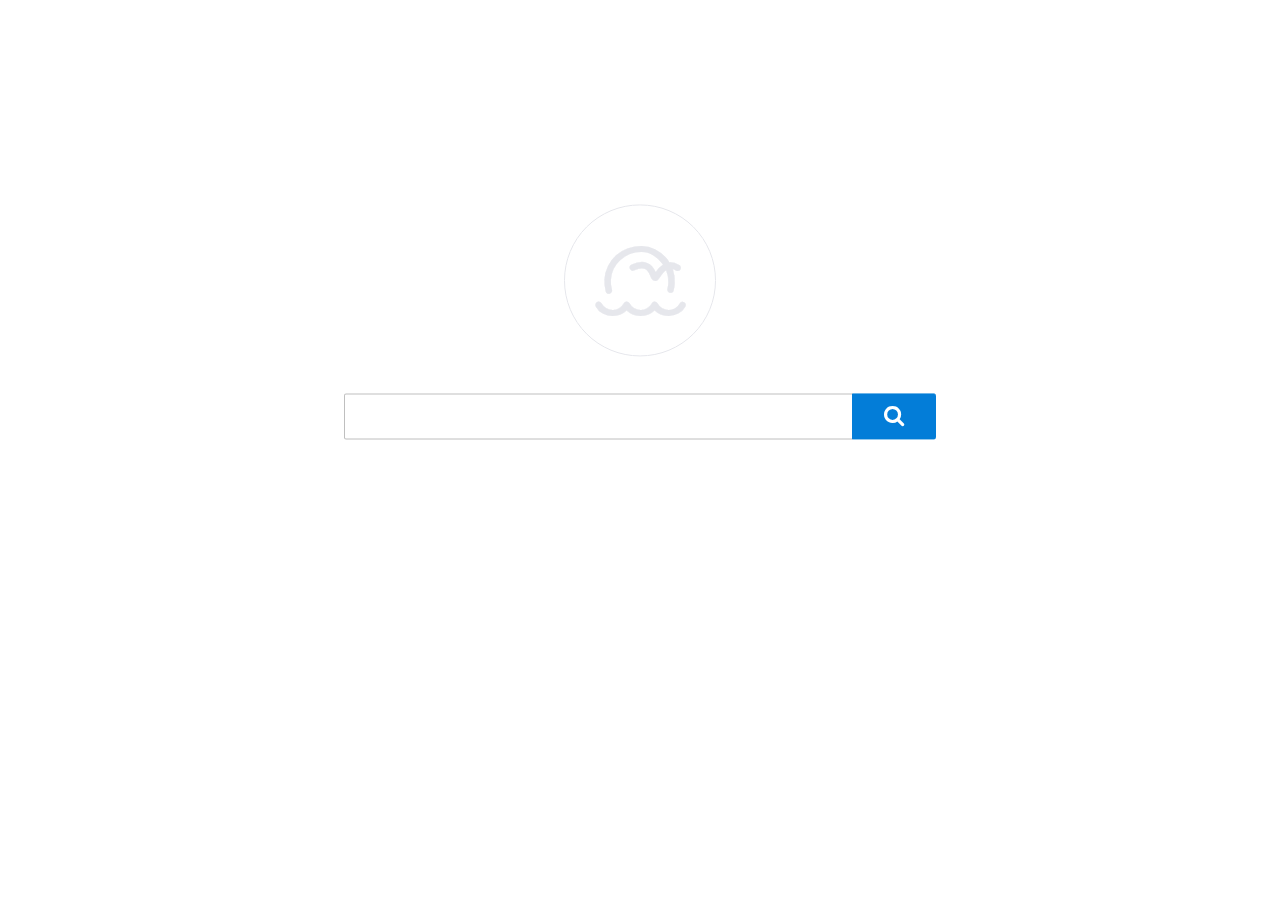
<file: index.html>
<!DOCTYPE html>
<html>
<head>
    <meta charset="utf-8">
    <title>海纳百川 - 大海</title>
    <meta name="viewport" content="width=device-width, initial-scale=1">
    <link href="ku/Font-Awesome/css/font-awesome.min.css" rel="stylesheet">
    <link href="ku/iconFont/iconfont.css" rel="stylesheet">
    <!-- 全局 -->
    <style>
        /* 字体栈 */
        html,button,input,select,textarea,
        .pure-g [class *="pure-u"] {
            color: #333;
            font-size: 1.17em;
            font-family: Roboto, 'Segoe UI', Arial, 'Microsoft Yahei', sans-serif;
        }
        /* 字体库 */
        .iconfont {
            font-size: 5.5em;
            color: #E6E7EC;
        }
        .icon-baidu  { color: rgb(35,25,220); }
        .icon-weixin { color: rgb(0,188,12); }
        .icon-zhihu  { color: rgb(15,136,235); }
        .icon-bing   { color: rgb(255,185,0); }
        .icon-sogou  { color: #fd6853;}
        body {
            margin: 0 auto;
            text-align: center;
        }
        </style>
    <!-- 导航 -->
    <style>
        .top {
            display: none;
            position: fixed;
            width: 100%;
            height: 3em;
            z-index: 1;
            background: #F5F6F9;
            border-bottom: 1px solid #E6E7EC;
            cursor: pointer;
        }
        .top-center {
            position: relative;
            top: 1.5em;
            transform: translateY(-50%);
        }
        </style>
    <!-- 搜索 -->
    <style>
        logo {
            display: block;
            margin: 0 auto 2em;
            width:  8em;
            height: 8em;
            line-height: 8em;

            white-space: nowrap;
            overflow: hidden;
            text-overflow: ellipsis;
            cursor: pointer;

            border: 1px solid #E6E7EC;
            border-radius: 50%;
        }
        .search {
            z-index: -1;
            position: fixed;
            top: 0;
            left: 0;
            width: 100%;
            height: 100%;
        }
        .search-center {
            position: relative;
            top: 61.8%;
            transform: translateY(-61.8%);
        }
        /* 输入框 */
        .search-input {
            margin-right: -0.26em;
            padding: 0.4em;
            width: 38.2%;  /*width: 61.8%;*/
            border: 1px solid rgba(0, 0, 0, 0.25);
            border-top-left-radius: 2px;
            border-top-right-radius: 0;
            border-bottom-right-radius: 0;
            border-bottom-left-radius: 2px;
            outline: 0;
        }
        .search-input:hover {
            border: 1px solid rgba(0, 0, 0, 0.4);
        }
        .search-input:focus {
            border: 1px solid #037dd8;
        }
        .search-button {
            padding: 0.4em;
            width: 3.8em;
            border: 1px solid #037dd8;
            border-top-left-radius: 0;
            border-top-right-radius: 2px;
            border-bottom-right-radius: 2px;
            border-bottom-left-radius: 0;
            outline: 0;
            background: #037dd8;
            color: white;
        }
        .search-button:hover {
            box-shadow: 0 1px 4px rgba(0, 0, 0, 0.4);
            cursor: pointer;
        }
        /* 智能提示 */
        .search-list {
            height: 17em;
            text-align: justify;
            margin: 0 auto;
            display: inline-block;
            padding: 0.4em;
            width: 38.2%; /*width: 61.8%;*/
            outline: 0;
            border: 1px solid transparent;
            border-top: 0;
            margin-right: -0.26em;
        }
        .search-li {
            padding: 0.1em;
            white-space: nowrap;
            /* 禁止 换行 */
            overflow: hidden;
            /* 隐藏 超出部分 */
            text-overflow: ellipsis;
            /* 省略号 替代 */
        }
        .search-li-hover {
            cursor: pointer;
            background: #037dd8;
            color: #fff;
        }
        .search-space {
            padding: 0.1em;
            text-align: right;
            color: transparent;
            /* #037dd8 */
        }
        .search-list-button {
            width: 3.88em;
            outline: 0;
            background: transparent;
            /* 透明 */
            color: transparent;
            border: 2px solid transparent;
        }
        </style>
    <!-- 引擎 -->
    <style>
        .engine {
            display: none;
            width: 85%;
            margin: 0 auto;
        }
        .engine-often {
            border-bottom: 1px solid #D5D7DF;
        }
        .engine-composite {
            height: 4em;
            line-height: 4em;
        }
        .engine-coding {
            height: 4em;
        }
        /* button */
        engine {
            width:  150px;
            height: 150px;
            line-height: 150px;
            display: inline-block;
            margin:  0.5em;
            /* 禁止 换行 */
            white-space: nowrap;
            /* 隐藏 超出部分 */
            overflow: hidden;
            /* 省略号 替代 */
            text-overflow: ellipsis;
            /*box-sizing: border-box;*/
            /*box-shadow: 0 0.1em 0.2em rgba(15, 32, 66, .05);*/
            cursor: pointer;
            border: 2px solid transparent;
            border-radius: 50%;
        }
        engine:hover {
            /*border: 2px solid #389CFF;*/
            border-radius: 50%;
            background: #F5F6F9;
        }
        engine:active {
            border-color: #F5F6F9;
        }
        </style>
</head>
<body>
    <div id="id-Sug"></div>
    <!-- 导航 -->
    <div class="top">
        <div class="top-center">
            <div class="top-girds">
                <i id="id-top-button" class="fa fa-angle-double-down fa-lg"></i>
            </div>
        </div>
    </div>
    <!-- 搜索 -->
    <div class="search">
        <div class="search-center">
            <logo></logo>
            <input data-id="0" class="search-input" type="text" placeholder="" maxlength="100">
            <button class="search-button">
                    <i class="fa fa-search" aria-hidden="true"></i>
                </button>
            <div></div>
            <div class="search-list">
                <div class="search-space"><i class="fa fa-angle-double-up fa-lg" aria-hidden="true"></i></div>
            </div>
            <button class="search-list-button">
                    <i class="fa fa-angle-double-down fa-lg" aria-hidden="true"></i>
                </button>
        </div>
    </div>
    <!-- 引擎 -->
    <div class="engine">
        <span style='display:block; height:4em'></span>
        <div class="engine-often">
        </div>
        <div class="engine-composite">
            综合　／　编程　／　认知　／　音乐　／　电影　／　新闻　／　购物　／　地图　／　旅行
        </div>
    </div>
    <!-- 代码 -->
    <script src="ku/jQuery.js" charset="utf-8"></script>
    <script src="debug.js" charset="utf-8"></script>
</body>
</html>
</file>
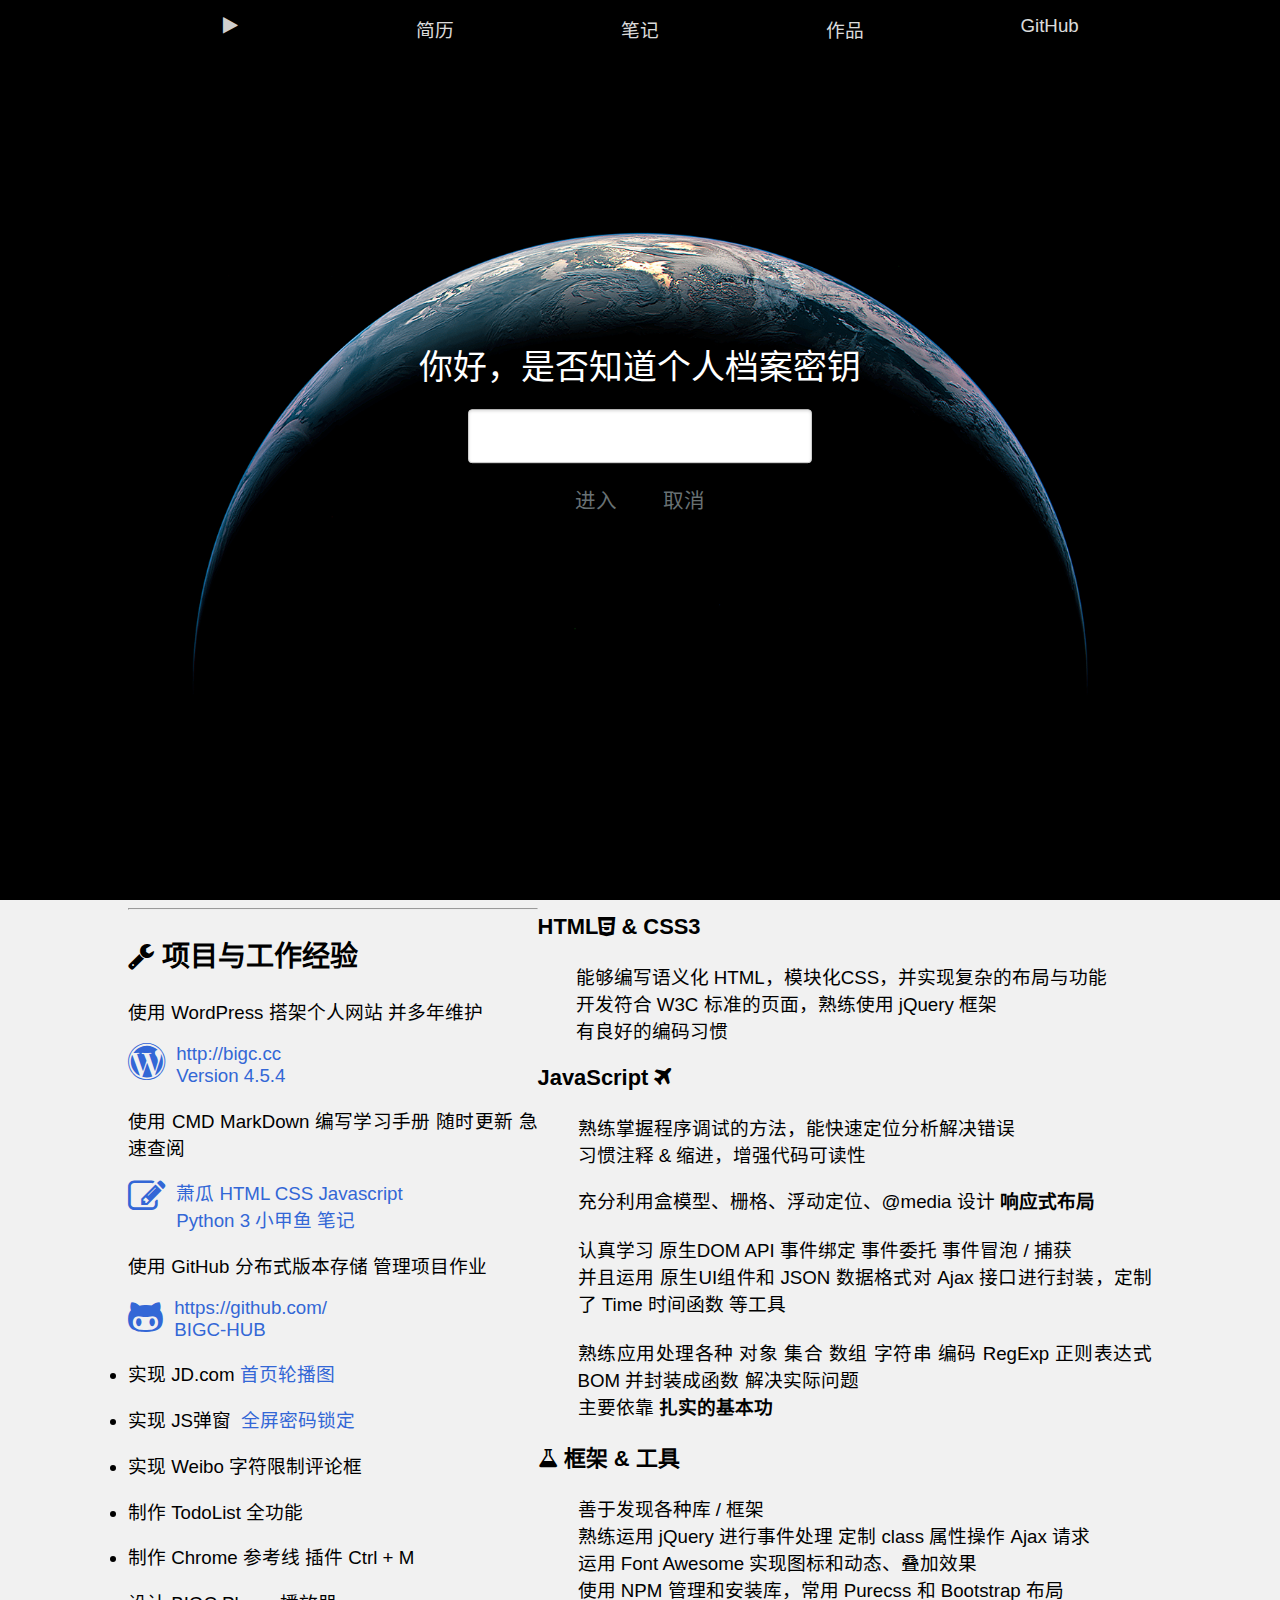
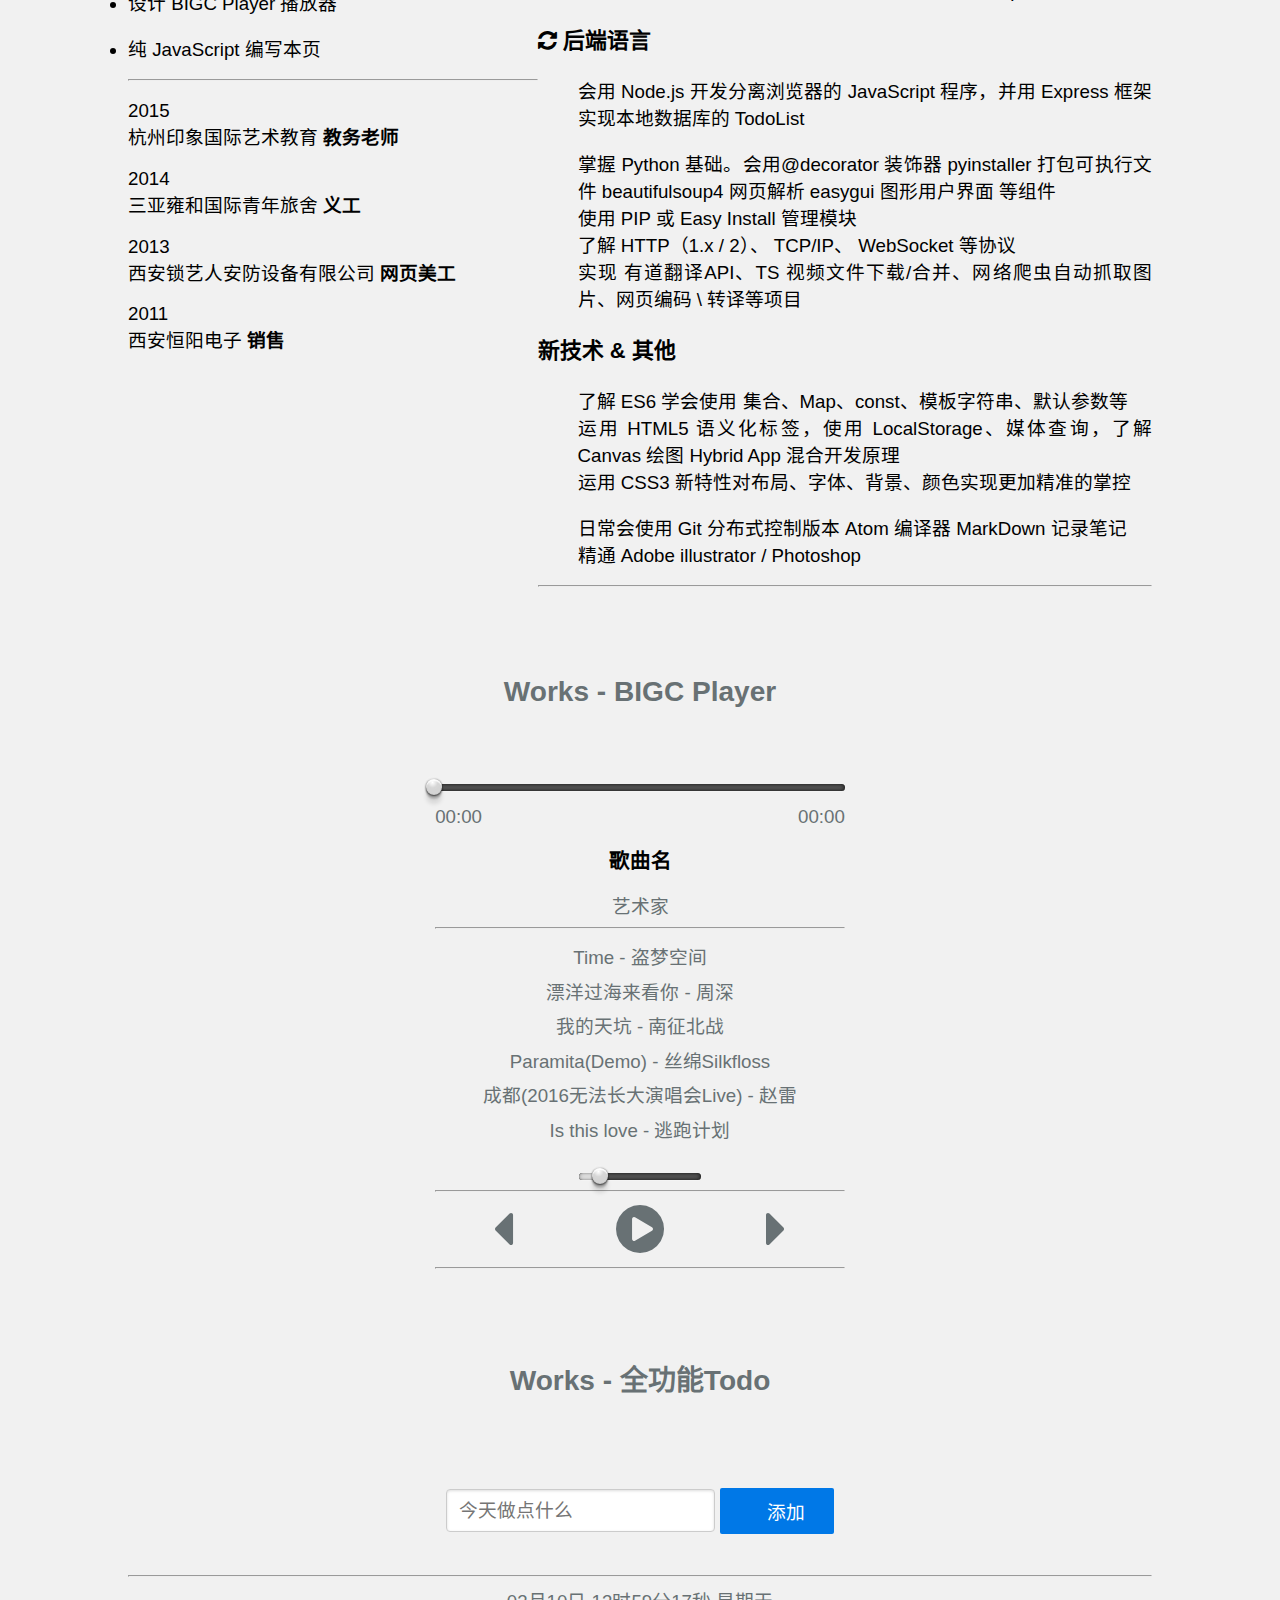
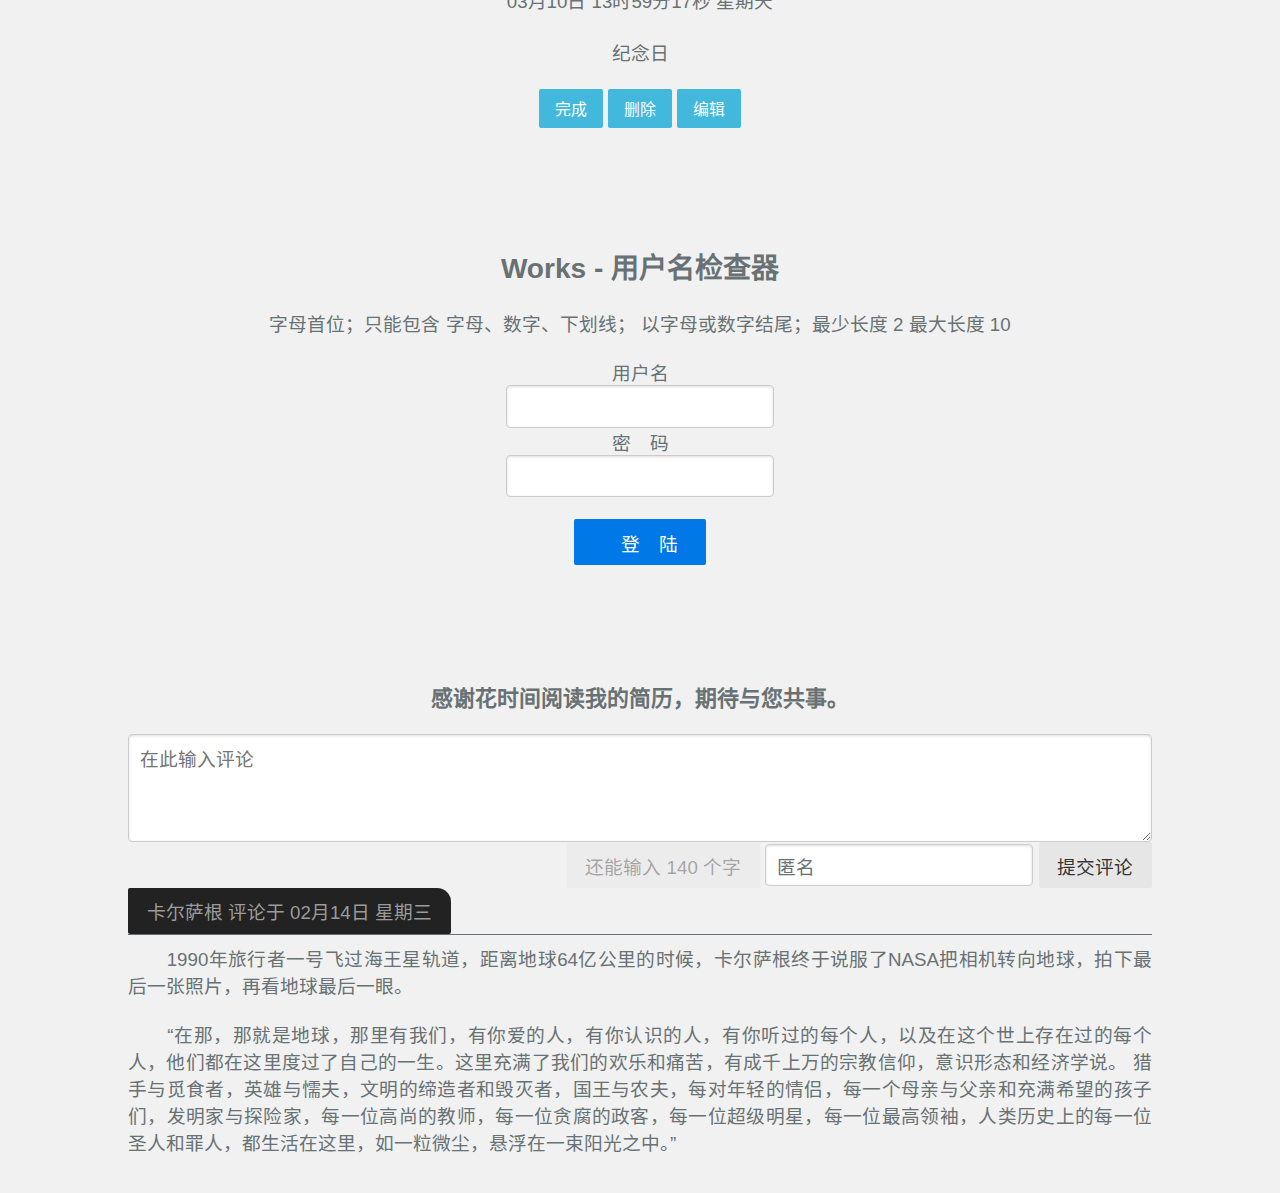
<file: resume.html>
<!DOCTYPE html>
<html lang="zh-CN">
<!-- 前情提要 -->
<head>
    <meta charset="utf-8">
    <title>简历Resume - 大海</title>
    <link rel="icon" href="imgs/Favicon.ico">
    <!-- 加载 CSS 框架 -->
    <link rel="stylesheet" href="ku/Pure-css/pure-min.css">
    <link rel="stylesheet" href="ku/Pure-mobile.css">
    <link rel="stylesheet" href="ku/Font-Awesome/css/font-awesome.min.css">
    <link rel="stylesheet" href="ku/Animate.css">
    <meta name="viewport" content="width=device-width, initial-scale=1">
    <!-- 主要样式 -->
    <style>
        a:link {
            color: rgb(51, 103, 214);
            text-decoration: none;
        }
        /*去下划线*/

        a:visited {
            color: rgb(51, 103, 214);
        }

        a:hover {
            cursor: pointer;
        }
        /*鼠标样式*/

        a:active {
            color: rgb( 5, 37, 119);
        }

        html,
        button,
        input,
        select,
        textarea,
        .pure-g [class *="pure-u"] {
            /* 字体栈写在这: */
            font-family: Roboto, 'Segoe UI', Arial, 'Microsoft Yahei', sans-serif;
        }

        html {
            text-align: center;
            background: rgb(241, 241, 241);
            color: rgb(104, 113, 116);
            font-weight: 500;
            font-size: 1.17em;
        }

        .top {
            z-index: 2;
            position: fixed;
            width: 100%;
            height: 3em;
            background: black;
            opacity: 0.86;
            font-weight: 300;
            color: rgb(241, 241, 241);
        }

        a.top-a:link {
            color: white;
            text-decoration: none;
        }
        /*去下划线*/

        a.top-a:visited {
            color: white;
        }

        a.top-a:active {
            color: rgb( 175, 175, 175);
        }

        .top-center {
            position: relative;
            top: 50%;
            transform: translateY(-50%);
            margin: auto;
        }
        /* 背景 */

        .cont-background {
            background: url('imgs/104.Matrix.png') no-repeat top;
            background-size: 457px;
        }
        /* 评论 */

        #id-comment-text,
        #id-comment-okay,
        .message {
            margin: 0.4em auto;
        }

        .message {
            text-align: justify;
        }

        #id-comment-okay {
            text-align: right;
            margin: 0 auto 1.41em auto;
        }

        .message-cont {
            border: 0;
            border-top: 0.1em;
            border-style: solid;
            padding: 0.5em 0 2em 0;
        }

        .message-name {
            border-top-right-radius: 14px;
            color: rgb(155, 155, 155);
            background: rgb(34, 34, 34);
        }
    </style>
    <!-- 自适应 -->
    <style media="screen">
        /* 横屏 大于 1000px */

        @media only screen and (min-width: 64em) {
            .top-center {
                width: 80%;
            }
            .HomeWork,
            .resume,
            .resume-contact,
            #id-comment-text,
            #id-comment-okay,
            .message {
                margin: 0 auto;
                width: 80%;
            }
            .BGM {
                margin: 0 auto;
                width: 40%;
            }
        }
        /* 横屏 小于 1000px */

        @media only screen and (max-width: 64em) and (orientation: landscape) {
            #id-notes,
            #id-homework {
                display: none;
            }
            #id-home,
            #id-github,
            #id-resume {
                width: 33.3333%;
            }
            html {
                font-size: 110%;
            }
            .BGM,
            .HomeWork,
            .resume,
            .resume-contact,
            #id-comment-text,
            #id-comment-okay,
            .message {
                margin: 0 auto;
                width: 95%;
            }
        }
        /* 竖屏 小于 1000px */

        @media only screen and (max-width: 64em) and (orientation: portrait) {
            #id-notes,
            #id-homework {
                display: none;
            }
            #id-home,
            #id-github,
            #id-resume {
                width: 33.3333%;
            }
            html {
                font-size: 110%;
            }
            .BGM,
            .HomeWork,
            .resume,
            .resume-contact,
            #id-comment-text,
            #id-comment-okay,
            .message {
                margin: 0 auto;
                width: 95%;
            }
        }
    </style>
    <!-- 简历样式 -->
    <style>
        .pure-form-stacked input[type="text"],
        .pure-form-stacked input[type="password"],
        .pure-form-stacked textarea {
            margin: 0 auto;
            text-align: center;
        }

        .resume {
            text-align: justify;
            font-weight: 500;
            color: black;
        }
    </style>
</head>
<!-- 主要内容 -->
<body>
    <!-- 导航 -->
    <div class="top">
        <div class="top-center pure-g">
            <a id="id-home" class="top-a pure-u-1-5">
                <i id="id-player" class="fa fa-play"></i></a>
            <a id="id-resume" class="top-a pure-u-1-5" href="#Resume">简历</a>
            <a id="id-notes" class="top-a pure-u-1-5" href="#Notes">笔记</a>
            <a id="id-homework" class="top-a pure-u-1-5" href="#HomeWork">作品</a>
            <a id="id-github" class="top-a pure-u-1-5" href="#GitHub">GitHub</a>
        </div>
    </div>
    <span style="display: block; height: 3em;"></span>
    <!-- 内容 -->
    <div class="cont">
        <div class="cont-background" style="height: 457px;"></div>
        <a name="Resume"></a>
        <h1 class="animated zoomInRight">JavaScript前端工程师，在此。</h1>
        <!-- 联系方式 -->
        <form class="resume-contact pure-form pure-form-stacked">
            <fieldset>
                <legend>汪洋</legend>
                <div class="pure-g ">
                    <div class="pure-u-1 pure-u-md-1-3">
                        <label><i class="fa fa-phone fa-2x" aria-hidden="true"></i></label>
                        <input class="input-mi" value="+86 189-6670-2120" type="text" readonly>
                    </div>

                    <div class="pure-u-1 pure-u-md-1-3">
                        <label><i class="fa fa-weixin fa-2x" aria-hidden="true"></i></label>
                        <input class="input-mi" value="iwangyang" type="password" readonly>
                    </div>

                    <div class="pure-u-1 pure-u-md-1-3">
                        <label><i class="fa fa-envelope fa-2x" aria-hidden="true"></i></label>
                        <input class="input-mi" value="c@bigc.cc" type="text" readonly>
                    </div>
                </div>
            </fieldset>
        </form>
        <!-- 简历 -->
        <div class="resume pure-g">
            <!-- 左 侧边栏 -->
            <div class="resume-left pure-u-1 pure-u-lg-2-5">
                <hr>
                <h2><i class="fa fa-university" aria-hidden="true"></i> 毕业院校
                </h2>2011 ~ 2015 西安美术学院 本科
                <hr>
                <h2><i class="fa fa-wrench" aria-hidden="true"></i> 项目与工作经验
                </h2>
                <p>使用 WordPress 搭架个人网站 并多年维护</p>
                <a name="Notes"></a>
                <a target="_blank" href="http://bigc.cc"><i class="fa fa-wordpress fa-2x pull-left"></i>
                            http://bigc.cc<br>Version 4.5.4</a>

                <p>使用 CMD MarkDown 编写学习手册 随时更新 急速查阅</p>
                <a name="GitHub"></a>
                <a target="_blank" href="https://www.zybuluo.com/iwangyang/note/519509"><i class="fa fa-edit fa-2x pull-left"></i>
                            萧瓜 HTML CSS Javascript<br>Python 3 小甲鱼 笔记</a>

                <p>使用 GitHub 分布式版本存储 管理项目作业</p>
                <a target="_blank" href="https://github.com/BIGC-HUB"><i class="fa fa-github-alt fa-2x pull-left"></i>
                            https://github.com/<br>BIGC-HUB</a>

                <p>
                    <li>实现 JD.com <a target="_blank" href="ku/HomeWork/No.14 HomeWork.html">首页轮播图</a></li>
                </p>
                <p>
                    <li>实现 JS弹窗&nbsp; <a id="id-js-tan" href="#">全屏密码锁定</a></li>
                </p>
                <p>
                    <li>实现 Weibo 字符限制评论框</li>
                </p>
                <p>
                    <li>制作 TodoList 全功能</li>
                </p>
                <p>
                    <li>制作 Chrome 参考线 插件 Ctrl + M</li>
                </p>
                <p>
                    <li>设计 BIGC Player 播放器</li>
                </p>
                <p>
                    <li>纯 JavaScript 编写本页</li>
                </p>
                <p></p>
                <hr>
                <p>2015<br> 杭州印象国际艺术教育 <b>教务老师</b></p>
                <p>2014<br> 三亚雍和国际青年旅舍 <b>义工</b></p>
                <p>2013<br> 西安锁艺人安防设备有限公司 <b>网页美工</b></p>
                <p>2011<br> 西安恒阳电子 <b>销售</b></p>
            </div>
            <!-- 右 侧边栏 -->
            <div class="resume-right pure-u-1 pure-u-lg-3-5">
                <hr>
                <h2><i class="fa fa-cog fa-spin fa-3x fa-fw" aria-hidden="true"></i> 技能
                </h2>
                <dl>
                    <!-- 技能 -->
                    <dt><h3>HTML<i class="fa fa-html5" aria-hidden="true"></i> &#38; CSS3</h3></dt>
                    <p>　　能够编写语义化 HTML，模块化CSS，并实现复杂的布局与功能<br> 　　开发符合 W3C 标准的页面，熟练使用 jQuery 框架<br> 　　有良好的编码习惯
                    </p>
                    <dt><h3>JavaScript <i class="fa fa-plane" aria-hidden="true"></i></h3></dt>
                    <dd>
                        <p>熟练掌握程序调试的方法，能快速定位分析解决错误<br>
                        习惯注释 &#38; 缩进，增强代码可读性</p>
                    </dd>
                    <dd>
                        <p>充分利用盒模型、栅格、浮动定位、@media 设计 <b>响应式布局</b><br><br> 认真学习 原生DOM API 事件绑定 事件委托 事件冒泡 / 捕获<br> 并且运用 原生UI组件和 JSON 数据格式对 Ajax 接口进行封装，定制了 Time 时间函数 等工具<br><br> 熟练应用处理各种 对象 集合 数组 字符串 编码 RegExp 正则表达式 BOM 并封装成函数 解决实际问题<br> 主要依靠 <b>扎实的基本功</b></p>
                    </dd>
                    <dt><h3><i class="fa fa-flask" aria-hidden="true"></i> 框架  &#38; 工具</h3></dt>
                    <dd>
                        <p>善于发现各种库 / 框架<br> 熟练运用 jQuery 进行事件处理 定制 class 属性操作 Ajax 请求<br> 运用 Font Awesome 实现图标和动态、叠加效果<br>使用 NPM 管理和安装库，常用 Purecss 和 Bootstrap 布局</p>
                    </dd>
                    <dt><h3><i class="fa fa-refresh" aria-hidden="true"></i> 后端语言</h3></dt>
                    <dd>
                        <p>会用 Node.js 开发分离浏览器的 JavaScript 程序，并用 Express 框架实现本地数据库的 TodoList</p>
                        <p>掌握 Python 基础。会用@decorator 装饰器 pyinstaller 打包可执行文件 beautifulsoup4 网页解析 easygui 图形用户界面 等组件<br> 使用 PIP 或 Easy Install 管理模块<br> 了解 HTTP（1.x / 2）、 TCP/IP、 WebSocket 等协议<br> 实现 有道翻译API、TS 视频文件下载/合并、网络爬虫自动抓取图片、网页编码 \ 转译等项目<br>
                        </p>
                    </dd>
                    <dt><h3>新技术 &#38; 其他</h3></dt>
                    <dd>
                        <p>了解 ES6 学会使用 集合、Map、const、模板字符串、默认参数等 <br> 运用 HTML5 语义化标签，使用 LocalStorage、媒体查询，了解 Canvas 绘图 Hybrid App 混合开发原理<br> 运用 CSS3 新特性对布局、字体、背景、颜色实现更加精准的掌控<br></p>
                        <p>日常会使用 Git 分布式控制版本 Atom 编译器 MarkDown 记录笔记<br> 精通 Adobe illustrator / Photoshop</p>
                    </dd>
                </dl>
                <hr>
            </div>
        </div>
    </div>
    <div class="HomeWork"><a name="HomeWork"></a>
    </div>
    <h3>感谢花时间阅读我的简历，期待与您共事。</h3>
    <!-- 定制 log / 代码 debug -->
    <script>
        var log = function() {
                console.log.apply(console, arguments)
            }
            //定义自己的log很重要 enSure增强进化版 穿衣服
        var ensure = function(def, result, message) {
            if (JSON.stringify(def) !== JSON.stringify(result)) {
                log('异常————————————>', message)
                log('def    = "' + def + '"\nresult = "' + result + '"')
            }
        }
    </script>
    <script src="ku/jQuery.js"></script>
    <script src="ku/jQuery-ui.js"></script>
    <script src="resume.js"></script>
    <script src="ku/HomeWork/No.08 HomeWork 18-19.js"></script>
    <script src="ku/HomeWork/No.08 HomeWork 17.js"></script>
</body>
</html>
</file>
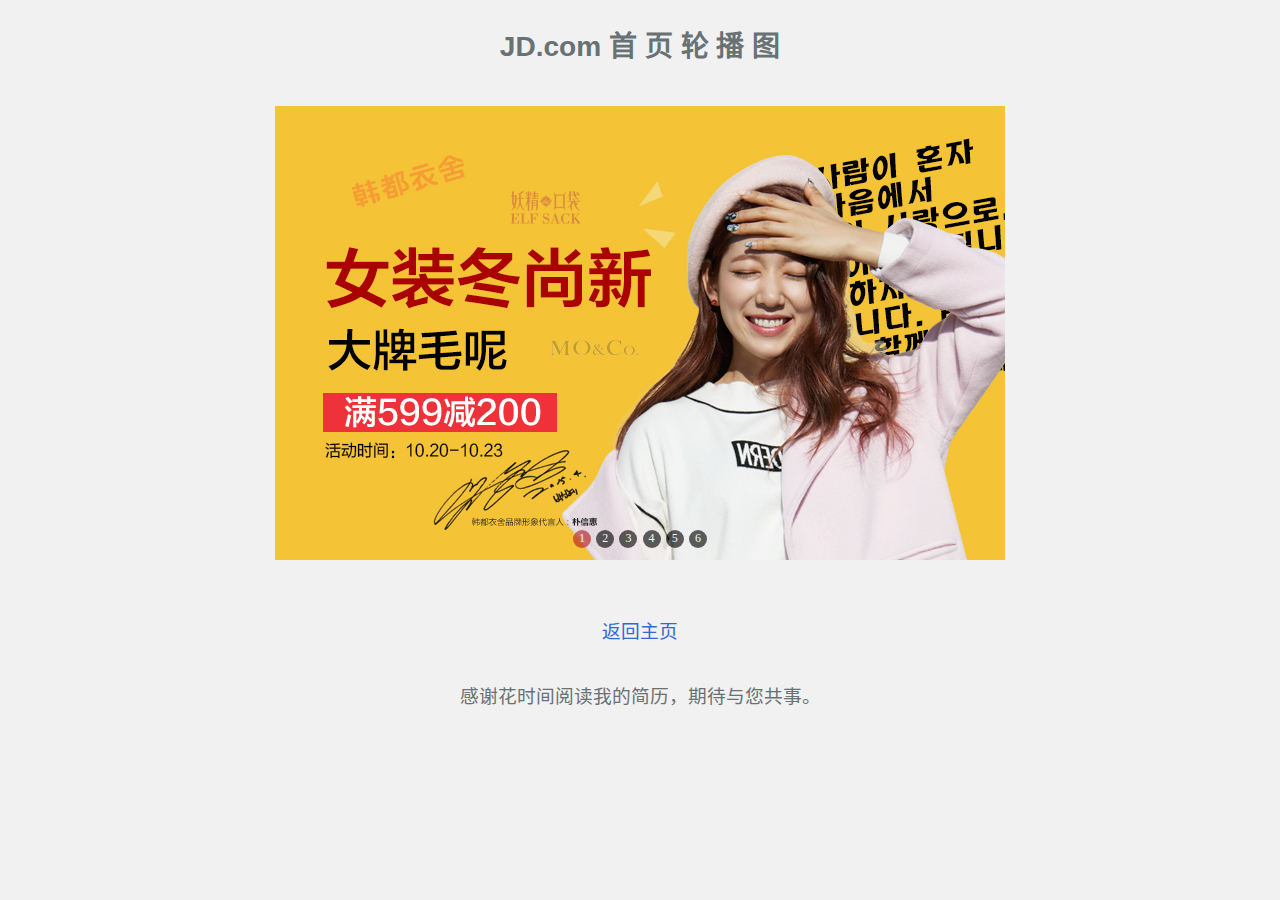
<file: ku/HomeWork/No.14 HomeWork.html>
<!DOCTYPE html>
<html lang="zh-CN">
<!-- 前情提要 -->
<head>
    <meta charset="utf-8">
    <title>轮播图 - 大海</title>
    <!-- 主要样式 -->
    <style>
        a:link {
            color: rgb(51, 103, 214);
            text-decoration: none;
        }
        /*去下划线*/

        a:visited {
            color: rgb(51, 103, 214);
        }

        a:hover {
            cursor: pointer;
        }
        /*鼠标样式*/

        a:active {
            color: rgb( 5, 37, 119);
        }

        html,
        button,
        input,
        select,
        textarea,
        .pure-g [class *="pure-u"] {
            /* 字体栈写在这: */
            font-family: Roboto, 'Segoe UI', Arial, 'Microsoft Yahei', sans-serif;
        }

        html {
            text-align: center;
            background: rgb(241, 241, 241);
            color: rgb(104, 113, 116);
            font-weight: 500;
            font-size: 1.17em;
        }

        .top {
            z-index: 1;
            position: fixed;
            width: 100%;
            height: 3em;
            background: black;
            opacity: 0.86;
            font-weight: 300;
            color: rgb(241, 241, 241);
        }

        a.top-a:link {
            color: white;
            text-decoration: none;
        }
        /*去下划线*/

        a.top-a:visited {
            color: white;
        }

        a.top-a:active {
            color: rgb( 175, 175, 175);
        }

        .top-center {
            position: relative;
            top: 50%;
            transform: translateY(-50%);
            margin: auto;
        }
        /* 评论 */

        #id-comment-text,
        #id-comment-okay,
        .message {
            margin: 0.4em auto;
        }

        .message {
            text-align: justify;
        }

        #id-comment-okay {
            text-align: right;
            margin: 0 auto 1.41em auto;
        }

        .message-cont {
            border: 0;
            border-top: 0.1em;
            border-style: solid;
            padding: 0.5em 0 2em 0;
        }

        .message-name {
            border-top-right-radius: 14px;
            color: rgb(155, 155, 155);
            background: rgb(34, 34, 34);
        }
    </style>
</head>
<!-- 主要内容 -->
<body>
    <!-- 内容 -->
    <div class="cont">
        <h2>JD.com 首 页 轮 播 图</h2>
    </div>
    <div class="HomeWork">
    </div>
    <span style="display: block; height: 2em;"></span>
    <a href="../../index.html">返回主页</a>
    <span style="display: block; height: 2em;"></span> 感谢花时间阅读我的简历，期待与您共事。
    <!-- 定制 log / 代码 debug -->
    <script>
        var log = function() {
                console.log.apply(console, arguments)
            }
            //定义自己的log很重要 enSure增强进化版 穿衣服
        var ensure = function(def, result, message) {
            if (JSON.stringify(def) !== JSON.stringify(result)) {
                log('异常————————————>', message)
                log('def    = "' + def + '"\nresult = "' + result + '"')
            }
        }
    </script>
    <script src="../jQuery.js" charset="utf-8"></script>
    <script src="No.14 HomeWork.js" charset="utf-8"></script>
</body>
</html>
</file>
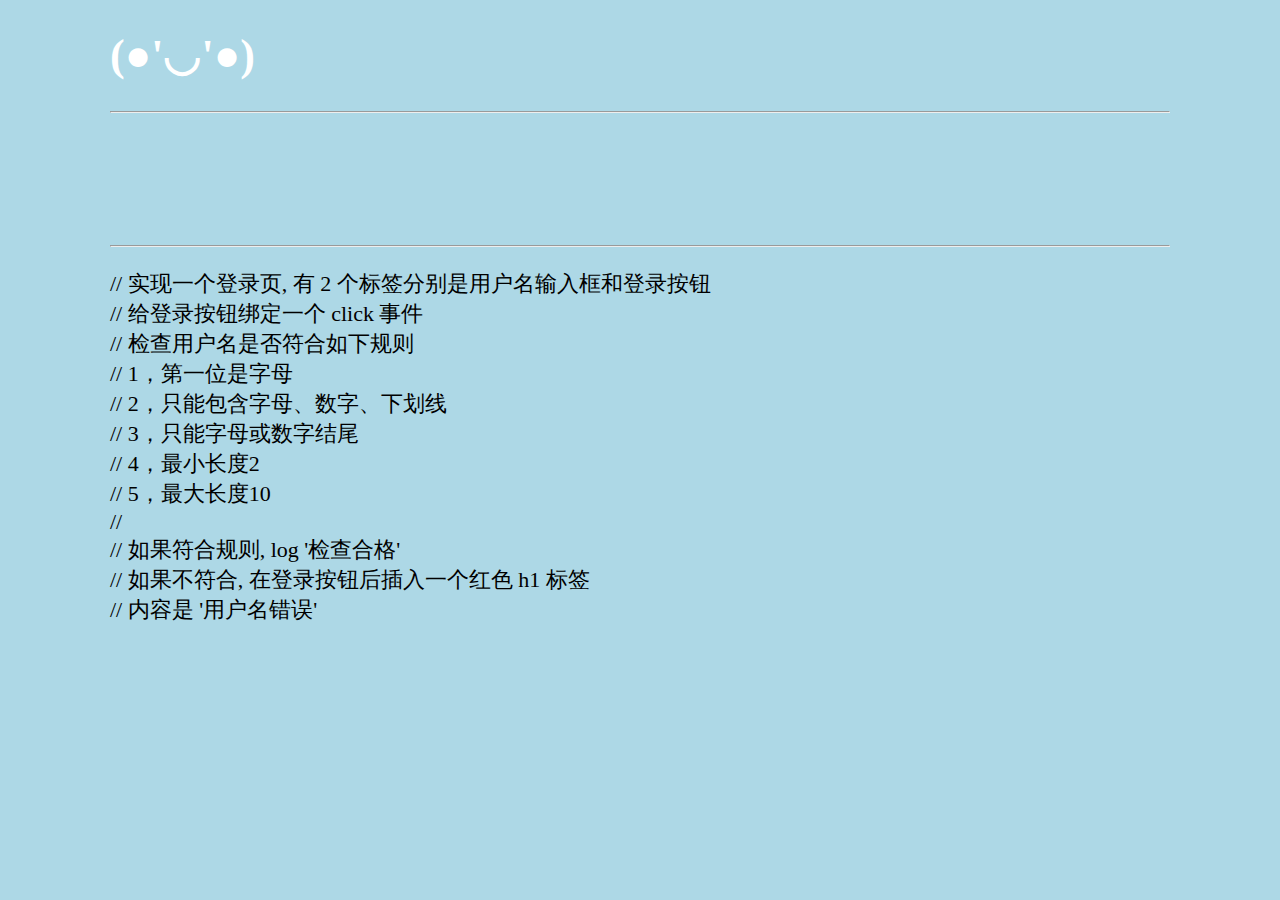
<file: ku/HomeWork/No.8.html>
<!DOCTYPE html>
<html>
    <head>
        <meta charset="utf-8">
        <title>enSure-House</title>
        <link rel="stylesheet" href="../Pure-release-0.6.0/pure-min.css">
        <link rel="stylesheet" href="../Pure-mobile.css">
        <link rel="stylesheet" href="../Font-awesome-4.7.0/css/font-awesome.min.css">
        <style>
            .doneStyle {
                text-decoration: line-through;
                color: white;
            }
            .class-OK {
                background: lightgreen;
                color: white;
            }
            .class-NO {
                background: red;
                color: white;
            }
            a:link   { color: white; text-decoration: none; } /*去下划线*/
            a:visited{ color: black; }
            a:hover  { color: red; }
            a:active { color: lightblue; }
            body {
                background-color: lightblue;    /* 背景色       */
                margin:0px;                     /* 外边距       */
                border:0px;                     /* 边框         */
                border-style: solid;            /* 边框样式     */
                padding: 0 5em;                    /* 内边距       */
                font-family: Microsoft YaHei;   /* 字体         */
                font-size: 22px;                /* 字体大小     */
                text-align: justify;            /* 对齐         */
            }
            button {
                margin-top: 10px;
            }
            input {
                margin-top:10px;
                margin-bottom:10px;
                border:0px;
                padding:3px;
                font-family: Microsoft YaHei;
                font-size: 32px;
                text-align: center;
            }
            p {
                text-align: justify;
            }
        </style>
    </head>
    <body>
        <div class="top">
            <h1><a href="#">(●'◡'●)</a></h1><hr>
        </div>
        <span style="display: block; height: 5em;"></span>
        <hr>
        <p class="No-17">
            // 实现一个登录页, 有 2 个标签分别是用户名输入框和登录按钮<br>
            // 给登录按钮绑定一个 click 事件<br>
            // 检查用户名是否符合如下规则<br>
            // 1，第一位是字母<br>
            // 2，只能包含字母、数字、下划线<br>
            // 3，只能字母或数字结尾<br>
            // 4，最小长度2<br>
            // 5，最大长度10<br>
            //<br>
            // 如果符合规则, log '检查合格'<br>
            // 如果不符合, 在登录按钮后插入一个红色 h1 标签<br>
            // 内容是 '用户名错误'<br>
        </p>
        <!-- 定制 log -->
        <script>
            var log = function() {
                console.log.apply(console, arguments)
                }
                //定义自己的log很重要 enSure增强进化版
            var ensure = function( def, result, message ) {
                if( JSON.stringify( def ) !== JSON.stringify( result ) ) {
                    log(`异常————————————> ${message}`)
                    log('def    =', def, '\nresult =', result)
                    }
                }
        </script>
        <script src="No.8 HomeWork 17.js" charset="utf-8"></script>
        <script src="No.8 HomeWork 18-19.js" charset="utf-8"></script>
        <!-- 代码 -->
        <span style="display: block; height: 5em;"></span>
    </body>
</html>
</file>
<file: ku/iconFont/iconfont.css>
@font-face {font-family: "iconfont";
  src: url('iconfont.eot?t=1479314954744'); /* IE9*/
  src: url('iconfont.eot?t=1479314954744#iefix') format('embedded-opentype'), /* IE6-IE8 */
  url('iconfont.woff?t=1479314954744') format('woff'), /* chrome, firefox */
  url('iconfont.ttf?t=1479314954744') format('truetype'), /* chrome, firefox, opera, Safari, Android, iOS 4.2+*/
  url('iconfont.svg?t=1479314954744#iconfont') format('svg'); /* iOS 4.1- */
}

.iconfont {
  font-family:"iconfont" !important;
  font-size:16px;
  font-style:normal;
  -webkit-font-smoothing: antialiased;
  -webkit-text-stroke-width: 0.2px;
  -moz-osx-font-smoothing: grayscale;
}

.icon-douban:before { content: "\3440"; }

.icon-youdao:before { content: "\e65c"; }

.icon-cloud-music:before { content: "\e602"; }

.icon-huaban:before { content: "\e690"; }

.icon-zhihu:before { content: "\e612"; }

.icon-youku:before { content: "\e673"; }

.icon-js:before { content: "\e603"; }

.icon-dahai:before { content: "\e604"; }

.icon-bing:before { content: "\e69a"; }

.icon-amap:before { content: "\e600"; }

.icon-baidu:before { content: "\e640"; }

.icon-taobao:before { content: "\e641"; }

.icon-weixin:before { content: "\e643"; }

.icon-sina:before { content: "\e644"; }

.icon-sogou:before { content: "\e605"; }
</file>
<file: ku/Pure-mobile.css>
/*!
Pure v0.6.0
Copyright 2014 Yahoo! Inc. All rights reserved.
Licensed under the BSD License.
https://github.com/yahoo/pure/blob/master/LICENSE.md
*/
@media screen and (min-width:35.5em){.pure-u-sm-1,.pure-u-sm-1-1,.pure-u-sm-1-2,.pure-u-sm-1-3,.pure-u-sm-2-3,.pure-u-sm-1-4,.pure-u-sm-3-4,.pure-u-sm-1-5,.pure-u-sm-2-5,.pure-u-sm-3-5,.pure-u-sm-4-5,.pure-u-sm-5-5,.pure-u-sm-1-6,.pure-u-sm-5-6,.pure-u-sm-1-8,.pure-u-sm-3-8,.pure-u-sm-5-8,.pure-u-sm-7-8,.pure-u-sm-1-12,.pure-u-sm-5-12,.pure-u-sm-7-12,.pure-u-sm-11-12,.pure-u-sm-1-24,.pure-u-sm-2-24,.pure-u-sm-3-24,.pure-u-sm-4-24,.pure-u-sm-5-24,.pure-u-sm-6-24,.pure-u-sm-7-24,.pure-u-sm-8-24,.pure-u-sm-9-24,.pure-u-sm-10-24,.pure-u-sm-11-24,.pure-u-sm-12-24,.pure-u-sm-13-24,.pure-u-sm-14-24,.pure-u-sm-15-24,.pure-u-sm-16-24,.pure-u-sm-17-24,.pure-u-sm-18-24,.pure-u-sm-19-24,.pure-u-sm-20-24,.pure-u-sm-21-24,.pure-u-sm-22-24,.pure-u-sm-23-24,.pure-u-sm-24-24{display:inline-block;*display:inline;zoom:1;letter-spacing:normal;word-spacing:normal;vertical-align:top;text-rendering:auto}.pure-u-sm-1-24{width:4.1667%;*width:4.1357%}.pure-u-sm-1-12,.pure-u-sm-2-24{width:8.3333%;*width:8.3023%}.pure-u-sm-1-8,.pure-u-sm-3-24{width:12.5%;*width:12.469%}.pure-u-sm-1-6,.pure-u-sm-4-24{width:16.6667%;*width:16.6357%}.pure-u-sm-1-5{width:20%;*width:19.969%}.pure-u-sm-5-24{width:20.8333%;*width:20.8023%}.pure-u-sm-1-4,.pure-u-sm-6-24{width:25%;*width:24.969%}.pure-u-sm-7-24{width:29.1667%;*width:29.1357%}.pure-u-sm-1-3,.pure-u-sm-8-24{width:33.3333%;*width:33.3023%}.pure-u-sm-3-8,.pure-u-sm-9-24{width:37.5%;*width:37.469%}.pure-u-sm-2-5{width:40%;*width:39.969%}.pure-u-sm-5-12,.pure-u-sm-10-24{width:41.6667%;*width:41.6357%}.pure-u-sm-11-24{width:45.8333%;*width:45.8023%}.pure-u-sm-1-2,.pure-u-sm-12-24{width:50%;*width:49.969%}.pure-u-sm-13-24{width:54.1667%;*width:54.1357%}.pure-u-sm-7-12,.pure-u-sm-14-24{width:58.3333%;*width:58.3023%}.pure-u-sm-3-5{width:60%;*width:59.969%}.pure-u-sm-5-8,.pure-u-sm-15-24{width:62.5%;*width:62.469%}.pure-u-sm-2-3,.pure-u-sm-16-24{width:66.6667%;*width:66.6357%}.pure-u-sm-17-24{width:70.8333%;*width:70.8023%}.pure-u-sm-3-4,.pure-u-sm-18-24{width:75%;*width:74.969%}.pure-u-sm-19-24{width:79.1667%;*width:79.1357%}.pure-u-sm-4-5{width:80%;*width:79.969%}.pure-u-sm-5-6,.pure-u-sm-20-24{width:83.3333%;*width:83.3023%}.pure-u-sm-7-8,.pure-u-sm-21-24{width:87.5%;*width:87.469%}.pure-u-sm-11-12,.pure-u-sm-22-24{width:91.6667%;*width:91.6357%}.pure-u-sm-23-24{width:95.8333%;*width:95.8023%}.pure-u-sm-1,.pure-u-sm-1-1,.pure-u-sm-5-5,.pure-u-sm-24-24{width:100%}}@media screen and (min-width:48em){.pure-u-md-1,.pure-u-md-1-1,.pure-u-md-1-2,.pure-u-md-1-3,.pure-u-md-2-3,.pure-u-md-1-4,.pure-u-md-3-4,.pure-u-md-1-5,.pure-u-md-2-5,.pure-u-md-3-5,.pure-u-md-4-5,.pure-u-md-5-5,.pure-u-md-1-6,.pure-u-md-5-6,.pure-u-md-1-8,.pure-u-md-3-8,.pure-u-md-5-8,.pure-u-md-7-8,.pure-u-md-1-12,.pure-u-md-5-12,.pure-u-md-7-12,.pure-u-md-11-12,.pure-u-md-1-24,.pure-u-md-2-24,.pure-u-md-3-24,.pure-u-md-4-24,.pure-u-md-5-24,.pure-u-md-6-24,.pure-u-md-7-24,.pure-u-md-8-24,.pure-u-md-9-24,.pure-u-md-10-24,.pure-u-md-11-24,.pure-u-md-12-24,.pure-u-md-13-24,.pure-u-md-14-24,.pure-u-md-15-24,.pure-u-md-16-24,.pure-u-md-17-24,.pure-u-md-18-24,.pure-u-md-19-24,.pure-u-md-20-24,.pure-u-md-21-24,.pure-u-md-22-24,.pure-u-md-23-24,.pure-u-md-24-24{display:inline-block;*display:inline;zoom:1;letter-spacing:normal;word-spacing:normal;vertical-align:top;text-rendering:auto}.pure-u-md-1-24{width:4.1667%;*width:4.1357%}.pure-u-md-1-12,.pure-u-md-2-24{width:8.3333%;*width:8.3023%}.pure-u-md-1-8,.pure-u-md-3-24{width:12.5%;*width:12.469%}.pure-u-md-1-6,.pure-u-md-4-24{width:16.6667%;*width:16.6357%}.pure-u-md-1-5{width:20%;*width:19.969%}.pure-u-md-5-24{width:20.8333%;*width:20.8023%}.pure-u-md-1-4,.pure-u-md-6-24{width:25%;*width:24.969%}.pure-u-md-7-24{width:29.1667%;*width:29.1357%}.pure-u-md-1-3,.pure-u-md-8-24{width:33.3333%;*width:33.3023%}.pure-u-md-3-8,.pure-u-md-9-24{width:37.5%;*width:37.469%}.pure-u-md-2-5{width:40%;*width:39.969%}.pure-u-md-5-12,.pure-u-md-10-24{width:41.6667%;*width:41.6357%}.pure-u-md-11-24{width:45.8333%;*width:45.8023%}.pure-u-md-1-2,.pure-u-md-12-24{width:50%;*width:49.969%}.pure-u-md-13-24{width:54.1667%;*width:54.1357%}.pure-u-md-7-12,.pure-u-md-14-24{width:58.3333%;*width:58.3023%}.pure-u-md-3-5{width:60%;*width:59.969%}.pure-u-md-5-8,.pure-u-md-15-24{width:62.5%;*width:62.469%}.pure-u-md-2-3,.pure-u-md-16-24{width:66.6667%;*width:66.6357%}.pure-u-md-17-24{width:70.8333%;*width:70.8023%}.pure-u-md-3-4,.pure-u-md-18-24{width:75%;*width:74.969%}.pure-u-md-19-24{width:79.1667%;*width:79.1357%}.pure-u-md-4-5{width:80%;*width:79.969%}.pure-u-md-5-6,.pure-u-md-20-24{width:83.3333%;*width:83.3023%}.pure-u-md-7-8,.pure-u-md-21-24{width:87.5%;*width:87.469%}.pure-u-md-11-12,.pure-u-md-22-24{width:91.6667%;*width:91.6357%}.pure-u-md-23-24{width:95.8333%;*width:95.8023%}.pure-u-md-1,.pure-u-md-1-1,.pure-u-md-5-5,.pure-u-md-24-24{width:100%}}@media screen and (min-width:64em){.pure-u-lg-1,.pure-u-lg-1-1,.pure-u-lg-1-2,.pure-u-lg-1-3,.pure-u-lg-2-3,.pure-u-lg-1-4,.pure-u-lg-3-4,.pure-u-lg-1-5,.pure-u-lg-2-5,.pure-u-lg-3-5,.pure-u-lg-4-5,.pure-u-lg-5-5,.pure-u-lg-1-6,.pure-u-lg-5-6,.pure-u-lg-1-8,.pure-u-lg-3-8,.pure-u-lg-5-8,.pure-u-lg-7-8,.pure-u-lg-1-12,.pure-u-lg-5-12,.pure-u-lg-7-12,.pure-u-lg-11-12,.pure-u-lg-1-24,.pure-u-lg-2-24,.pure-u-lg-3-24,.pure-u-lg-4-24,.pure-u-lg-5-24,.pure-u-lg-6-24,.pure-u-lg-7-24,.pure-u-lg-8-24,.pure-u-lg-9-24,.pure-u-lg-10-24,.pure-u-lg-11-24,.pure-u-lg-12-24,.pure-u-lg-13-24,.pure-u-lg-14-24,.pure-u-lg-15-24,.pure-u-lg-16-24,.pure-u-lg-17-24,.pure-u-lg-18-24,.pure-u-lg-19-24,.pure-u-lg-20-24,.pure-u-lg-21-24,.pure-u-lg-22-24,.pure-u-lg-23-24,.pure-u-lg-24-24{display:inline-block;*display:inline;zoom:1;letter-spacing:normal;word-spacing:normal;vertical-align:top;text-rendering:auto}.pure-u-lg-1-24{width:4.1667%;*width:4.1357%}.pure-u-lg-1-12,.pure-u-lg-2-24{width:8.3333%;*width:8.3023%}.pure-u-lg-1-8,.pure-u-lg-3-24{width:12.5%;*width:12.469%}.pure-u-lg-1-6,.pure-u-lg-4-24{width:16.6667%;*width:16.6357%}.pure-u-lg-1-5{width:20%;*width:19.969%}.pure-u-lg-5-24{width:20.8333%;*width:20.8023%}.pure-u-lg-1-4,.pure-u-lg-6-24{width:25%;*width:24.969%}.pure-u-lg-7-24{width:29.1667%;*width:29.1357%}.pure-u-lg-1-3,.pure-u-lg-8-24{width:33.3333%;*width:33.3023%}.pure-u-lg-3-8,.pure-u-lg-9-24{width:37.5%;*width:37.469%}.pure-u-lg-2-5{width:40%;*width:39.969%}.pure-u-lg-5-12,.pure-u-lg-10-24{width:41.6667%;*width:41.6357%}.pure-u-lg-11-24{width:45.8333%;*width:45.8023%}.pure-u-lg-1-2,.pure-u-lg-12-24{width:50%;*width:49.969%}.pure-u-lg-13-24{width:54.1667%;*width:54.1357%}.pure-u-lg-7-12,.pure-u-lg-14-24{width:58.3333%;*width:58.3023%}.pure-u-lg-3-5{width:60%;*width:59.969%}.pure-u-lg-5-8,.pure-u-lg-15-24{width:62.5%;*width:62.469%}.pure-u-lg-2-3,.pure-u-lg-16-24{width:66.6667%;*width:66.6357%}.pure-u-lg-17-24{width:70.8333%;*width:70.8023%}.pure-u-lg-3-4,.pure-u-lg-18-24{width:75%;*width:74.969%}.pure-u-lg-19-24{width:79.1667%;*width:79.1357%}.pure-u-lg-4-5{width:80%;*width:79.969%}.pure-u-lg-5-6,.pure-u-lg-20-24{width:83.3333%;*width:83.3023%}.pure-u-lg-7-8,.pure-u-lg-21-24{width:87.5%;*width:87.469%}.pure-u-lg-11-12,.pure-u-lg-22-24{width:91.6667%;*width:91.6357%}.pure-u-lg-23-24{width:95.8333%;*width:95.8023%}.pure-u-lg-1,.pure-u-lg-1-1,.pure-u-lg-5-5,.pure-u-lg-24-24{width:100%}}@media screen and (min-width:80em){.pure-u-xl-1,.pure-u-xl-1-1,.pure-u-xl-1-2,.pure-u-xl-1-3,.pure-u-xl-2-3,.pure-u-xl-1-4,.pure-u-xl-3-4,.pure-u-xl-1-5,.pure-u-xl-2-5,.pure-u-xl-3-5,.pure-u-xl-4-5,.pure-u-xl-5-5,.pure-u-xl-1-6,.pure-u-xl-5-6,.pure-u-xl-1-8,.pure-u-xl-3-8,.pure-u-xl-5-8,.pure-u-xl-7-8,.pure-u-xl-1-12,.pure-u-xl-5-12,.pure-u-xl-7-12,.pure-u-xl-11-12,.pure-u-xl-1-24,.pure-u-xl-2-24,.pure-u-xl-3-24,.pure-u-xl-4-24,.pure-u-xl-5-24,.pure-u-xl-6-24,.pure-u-xl-7-24,.pure-u-xl-8-24,.pure-u-xl-9-24,.pure-u-xl-10-24,.pure-u-xl-11-24,.pure-u-xl-12-24,.pure-u-xl-13-24,.pure-u-xl-14-24,.pure-u-xl-15-24,.pure-u-xl-16-24,.pure-u-xl-17-24,.pure-u-xl-18-24,.pure-u-xl-19-24,.pure-u-xl-20-24,.pure-u-xl-21-24,.pure-u-xl-22-24,.pure-u-xl-23-24,.pure-u-xl-24-24{display:inline-block;*display:inline;zoom:1;letter-spacing:normal;word-spacing:normal;vertical-align:top;text-rendering:auto}.pure-u-xl-1-24{width:4.1667%;*width:4.1357%}.pure-u-xl-1-12,.pure-u-xl-2-24{width:8.3333%;*width:8.3023%}.pure-u-xl-1-8,.pure-u-xl-3-24{width:12.5%;*width:12.469%}.pure-u-xl-1-6,.pure-u-xl-4-24{width:16.6667%;*width:16.6357%}.pure-u-xl-1-5{width:20%;*width:19.969%}.pure-u-xl-5-24{width:20.8333%;*width:20.8023%}.pure-u-xl-1-4,.pure-u-xl-6-24{width:25%;*width:24.969%}.pure-u-xl-7-24{width:29.1667%;*width:29.1357%}.pure-u-xl-1-3,.pure-u-xl-8-24{width:33.3333%;*width:33.3023%}.pure-u-xl-3-8,.pure-u-xl-9-24{width:37.5%;*width:37.469%}.pure-u-xl-2-5{width:40%;*width:39.969%}.pure-u-xl-5-12,.pure-u-xl-10-24{width:41.6667%;*width:41.6357%}.pure-u-xl-11-24{width:45.8333%;*width:45.8023%}.pure-u-xl-1-2,.pure-u-xl-12-24{width:50%;*width:49.969%}.pure-u-xl-13-24{width:54.1667%;*width:54.1357%}.pure-u-xl-7-12,.pure-u-xl-14-24{width:58.3333%;*width:58.3023%}.pure-u-xl-3-5{width:60%;*width:59.969%}.pure-u-xl-5-8,.pure-u-xl-15-24{width:62.5%;*width:62.469%}.pure-u-xl-2-3,.pure-u-xl-16-24{width:66.6667%;*width:66.6357%}.pure-u-xl-17-24{width:70.8333%;*width:70.8023%}.pure-u-xl-3-4,.pure-u-xl-18-24{width:75%;*width:74.969%}.pure-u-xl-19-24{width:79.1667%;*width:79.1357%}.pure-u-xl-4-5{width:80%;*width:79.969%}.pure-u-xl-5-6,.pure-u-xl-20-24{width:83.3333%;*width:83.3023%}.pure-u-xl-7-8,.pure-u-xl-21-24{width:87.5%;*width:87.469%}.pure-u-xl-11-12,.pure-u-xl-22-24{width:91.6667%;*width:91.6357%}.pure-u-xl-23-24{width:95.8333%;*width:95.8023%}.pure-u-xl-1,.pure-u-xl-1-1,.pure-u-xl-5-5,.pure-u-xl-24-24{width:100%}}
</file>
